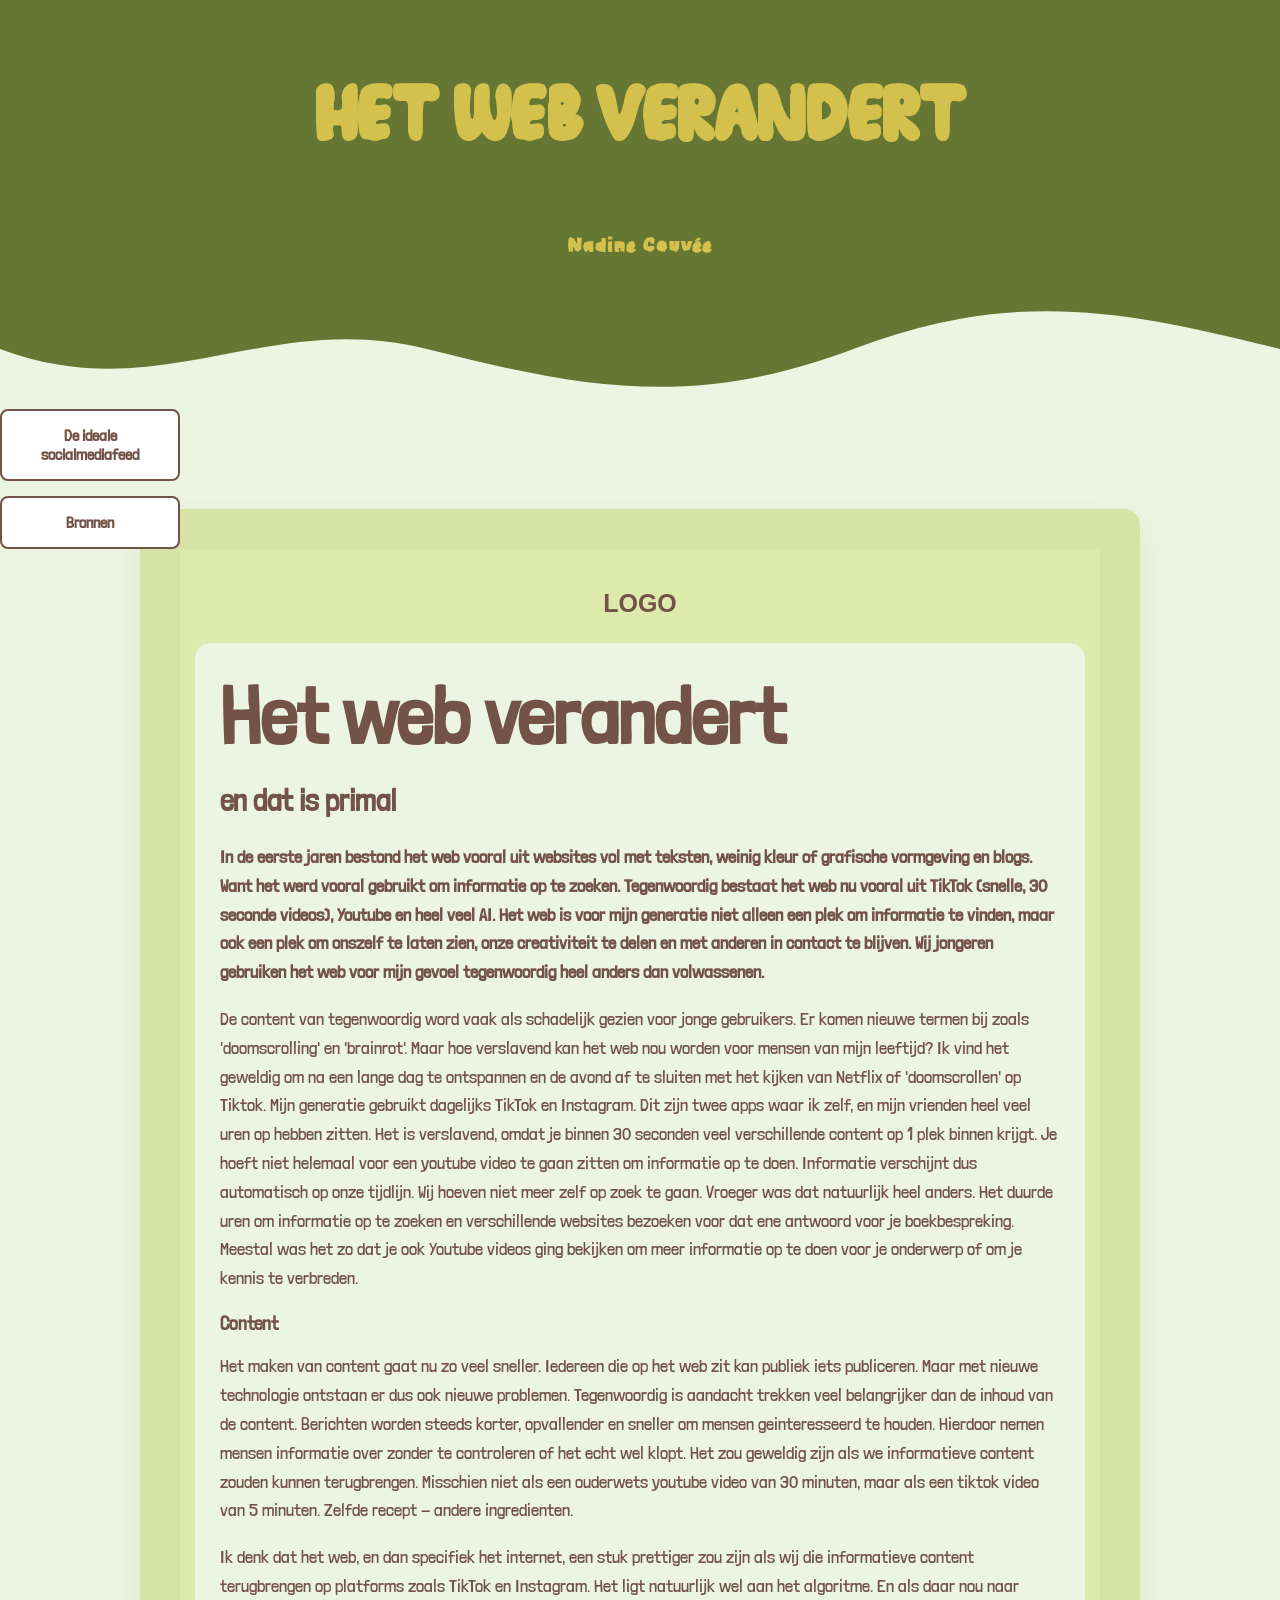
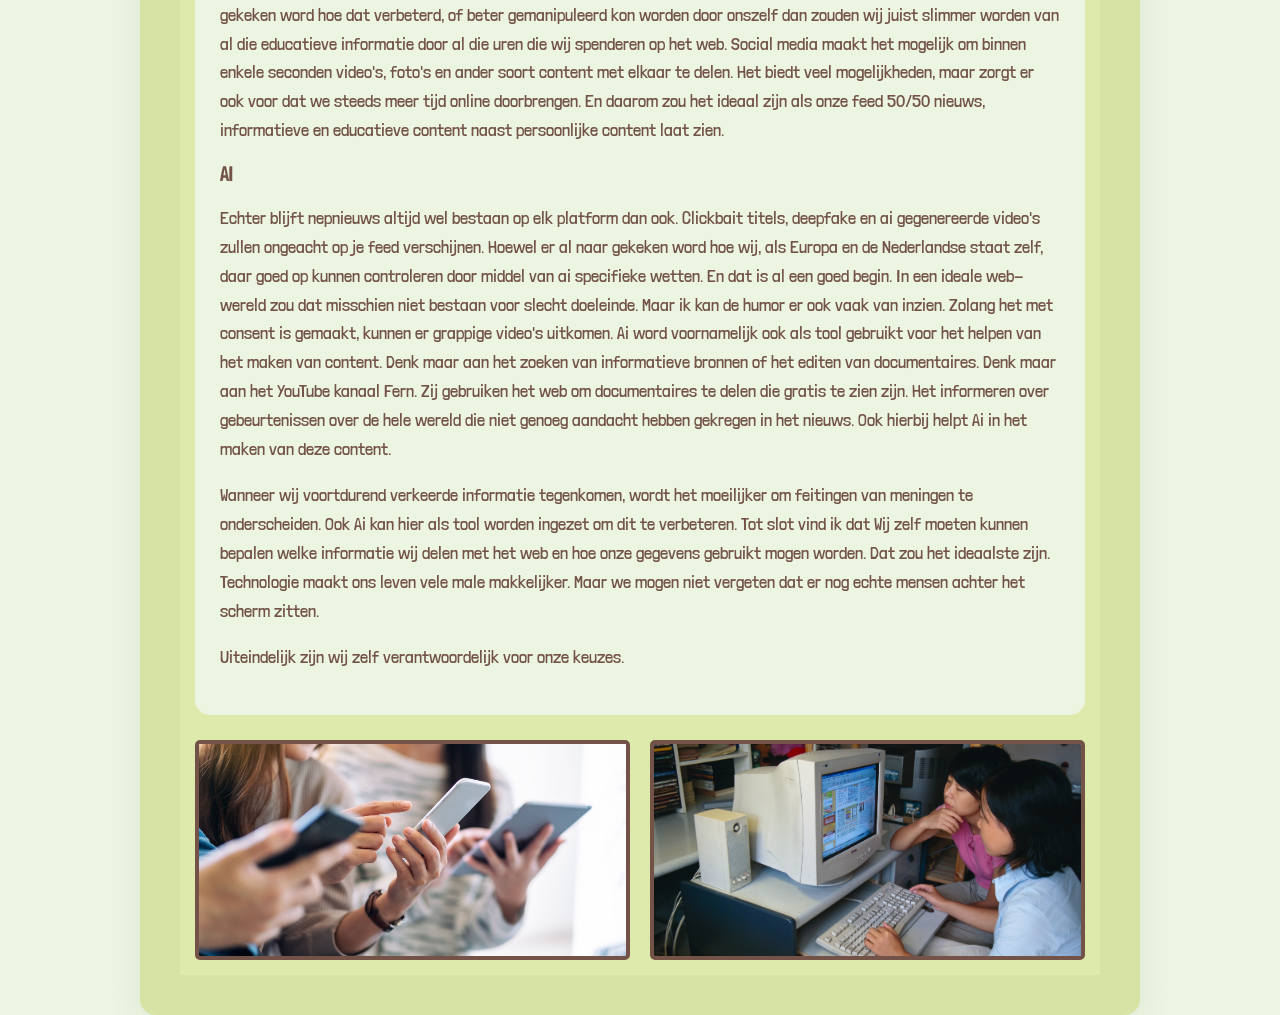
<file: index.html>
<!DOCTYPE html>
<html lang="en">


<head>
    <meta charset="UTF-8">
    <meta name="viewport" content="width=device-width, initial-scale=1.0">

    <title>Manifest</title>

    <link rel="stylesheet" href="./CSS/style.css">
</head>



<header class="header">
    <h1>Het web verandert</h1>
    <p class="MijnNaam">Nadine Couvée</p>

    <svg class="golfje" viewBox="0 0 1440 100" preserveAspectRatio="none">
        <path d="M0,40 C180,100 300,0 480,40 S780,100 960,40 S1260,0 1440,40 L1440,100 L0,100 Z" fill="#EcF5E2" />
    </svg>
</header>


<nav class="knoppen">
    <a href="Wikipedia.html">De ideale socialmediafeed</a>
    <a href="Bronnen.html">Bronnen</a>
</nav>

<main class="container">


    <section class="website" id="home">


        <div class="logo">
            <p>LOGO</p>
        </div>


        <div class="tekst" id="over">
            <h2>Het web verandert</h2>
            <div class="tekst2"
            <p>en dat is prima!</p>
            </div>

            <p>
                <strong>
                    In de eerste jaren bestond het web vooral uit websites vol met teksten, weinig kleur of grafische
                    vormgeving en blogs. Want het werd vooral gebruikt om informatie op te zoeken. Tegenwoordig bestaat
                    het
                    web nu vooral uit TikTok (snelle, 30 seconde videos), Youtube en heel veel AI. Het web is voor mijn
                    generatie niet alleen een plek om informatie te vinden, maar ook een plek om onszelf
                    te laten zien, onze creativiteit te delen en met anderen in contact te blijven. Wij jongeren
                    gebruiken
                    het web voor mijn gevoel tegenwoordig heel anders dan volwassenen.
                </strong>
            </p>
            <p>De content van tegenwoordig word vaak als schadelijk gezien voor jonge gebruikers. Er komen nieuwe termen
                bij zoals 'doomscrolling' en 'brainrot'. Maar hoe verslavend kan het web nou worden voor mensen van mijn
                leeftijd? Ik vind het geweldig om na een lange dag te ontspannen en de avond af te sluiten met het
                kijken van Netflix of 'doomscrollen' op Tiktok.
                Mijn generatie gebruikt dagelijks TikTok en Instagram. Dit zijn twee apps waar ik zelf, en mijn vrienden
                heel veel uren op hebben zitten. Het is verslavend, omdat je binnen 30 seconden veel verschillende
                content op 1 plek binnen krijgt.
                Je hoeft niet helemaal voor een youtube video te gaan zitten om informatie op te doen. Informatie
                verschijnt dus automatisch op onze tijdlijn. Wij hoeven niet meer zelf op zoek te gaan.
                Vroeger was dat natuurlijk heel anders. Het duurde uren om informatie op te zoeken en verschillende
                websites bezoeken voor dat ene antwoord voor je boekbespreking. Meestal was het zo dat je ook Youtube
                videos ging bekijken om meer informatie op te doen voor je onderwerp of om je kennis te verbreden. </p>
            <h3>Content</h3>
            <p>Het maken van content gaat nu zo veel sneller. Iedereen die op het web zit kan publiek iets publiceren.
                Maar met nieuwe technologie ontstaan er dus ook nieuwe problemen. Tegenwoordig is aandacht trekken veel
                belangrijker dan de inhoud van
                de content. Berichten worden steeds korter, opvallender en sneller om mensen geinteresseerd te houden.
                Hierdoor nemen mensen informatie over zonder te controleren of het echt wel klopt.
                Het zou geweldig zijn als we informatieve content zouden kunnen terugbrengen. Misschien niet als een
                ouderwets youtube video van 30 minuten, maar als een tiktok video van 5 minuten. Zelfde recept - andere
                ingredienten.</p>
            <p>Ik denk dat het web, en dan specifiek het internet, een stuk prettiger zou zijn als wij die informatieve
                content terugbrengen
                op platforms zoals TikTok en Instagram. Het ligt natuurlijk wel aan het algoritme. En als daar nou naar
                gekeken word hoe dat verbeterd, of
                beter gemanipuleerd kon worden door onszelf dan zouden wij juist slimmer worden van al die educatieve
                informatie door al die uren die wij spenderen op het web.
                Social media maakt het mogelijk om binnen enkele seconden video's,
                foto's en ander soort content met elkaar te delen. Het biedt veel mogelijkheden, maar zorgt er ook voor
                dat we steeds meer tijd online doorbrengen. En daarom zou het ideaal zijn als onze feed 50/50 nieuws,
                informatieve en educatieve content naast persoonlijke content
                laat zien. </p>
            <h3>AI</h3>
            <p>Echter blijft nepnieuws altijd wel bestaan op elk platform dan ook. Clickbait titels, deepfake en ai
                gegenereerde video's zullen ongeacht op je feed verschijnen.
                Hoewel er al naar gekeken word hoe wij, als Europa en de Nederlandse staat zelf, daar goed op kunnen
                controleren door middel van ai specifieke wetten. En dat is al een goed
                begin. In een ideale web-wereld zou dat misschien niet bestaan voor slecht doeleinde. Maar ik kan de
                humor er ook vaak van inzien. Zolang het met consent is gemaakt, kunnen er grappige
                video's uitkomen. Ai word voornamelijk ook als tool gebruikt voor het helpen van het maken van content.
                Denk maar aan het zoeken van informatieve bronnen of het editen van documentaires.
                Denk maar aan het YouTube kanaal Fern. Zij gebruiken het web om documentaires te delen die gratis te
                zien zijn. Het informeren over gebeurtenissen over de hele wereld die niet genoeg aandacht hebben
                gekregen in het nieuws.
                Ook hierbij helpt Ai in het maken van deze content. </p>

            <p>Wanneer wij voortdurend verkeerde informatie tegenkomen, wordt het moeilijker om feitingen van meningen
                te onderscheiden. Ook Ai kan hier als tool worden ingezet om dit te verbeteren.

                Tot slot vind ik dat Wij zelf moeten kunnen bepalen welke informatie wij delen met het web en hoe onze
                gegevens gebruikt
                mogen worden. Dat zou het ideaalste zijn. Technologie maakt ons leven vele male makkelijker. Maar we
                mogen niet vergeten dat er nog echte mensen achter het scherm zitten. </p>
            <p>Uiteindelijk zijn wij zelf verantwoordelijk voor onze keuzes.</p>
        </div>


        <div class="fotos" id="fotos">

            <img src="Fotos\Stock1.jpg" alt="Eerste foto">

            <img src="Fotos\Stock2.jpg" alt="Tweede foto">

        </div>

    </section>

</main>

</body>

</html>
</file>
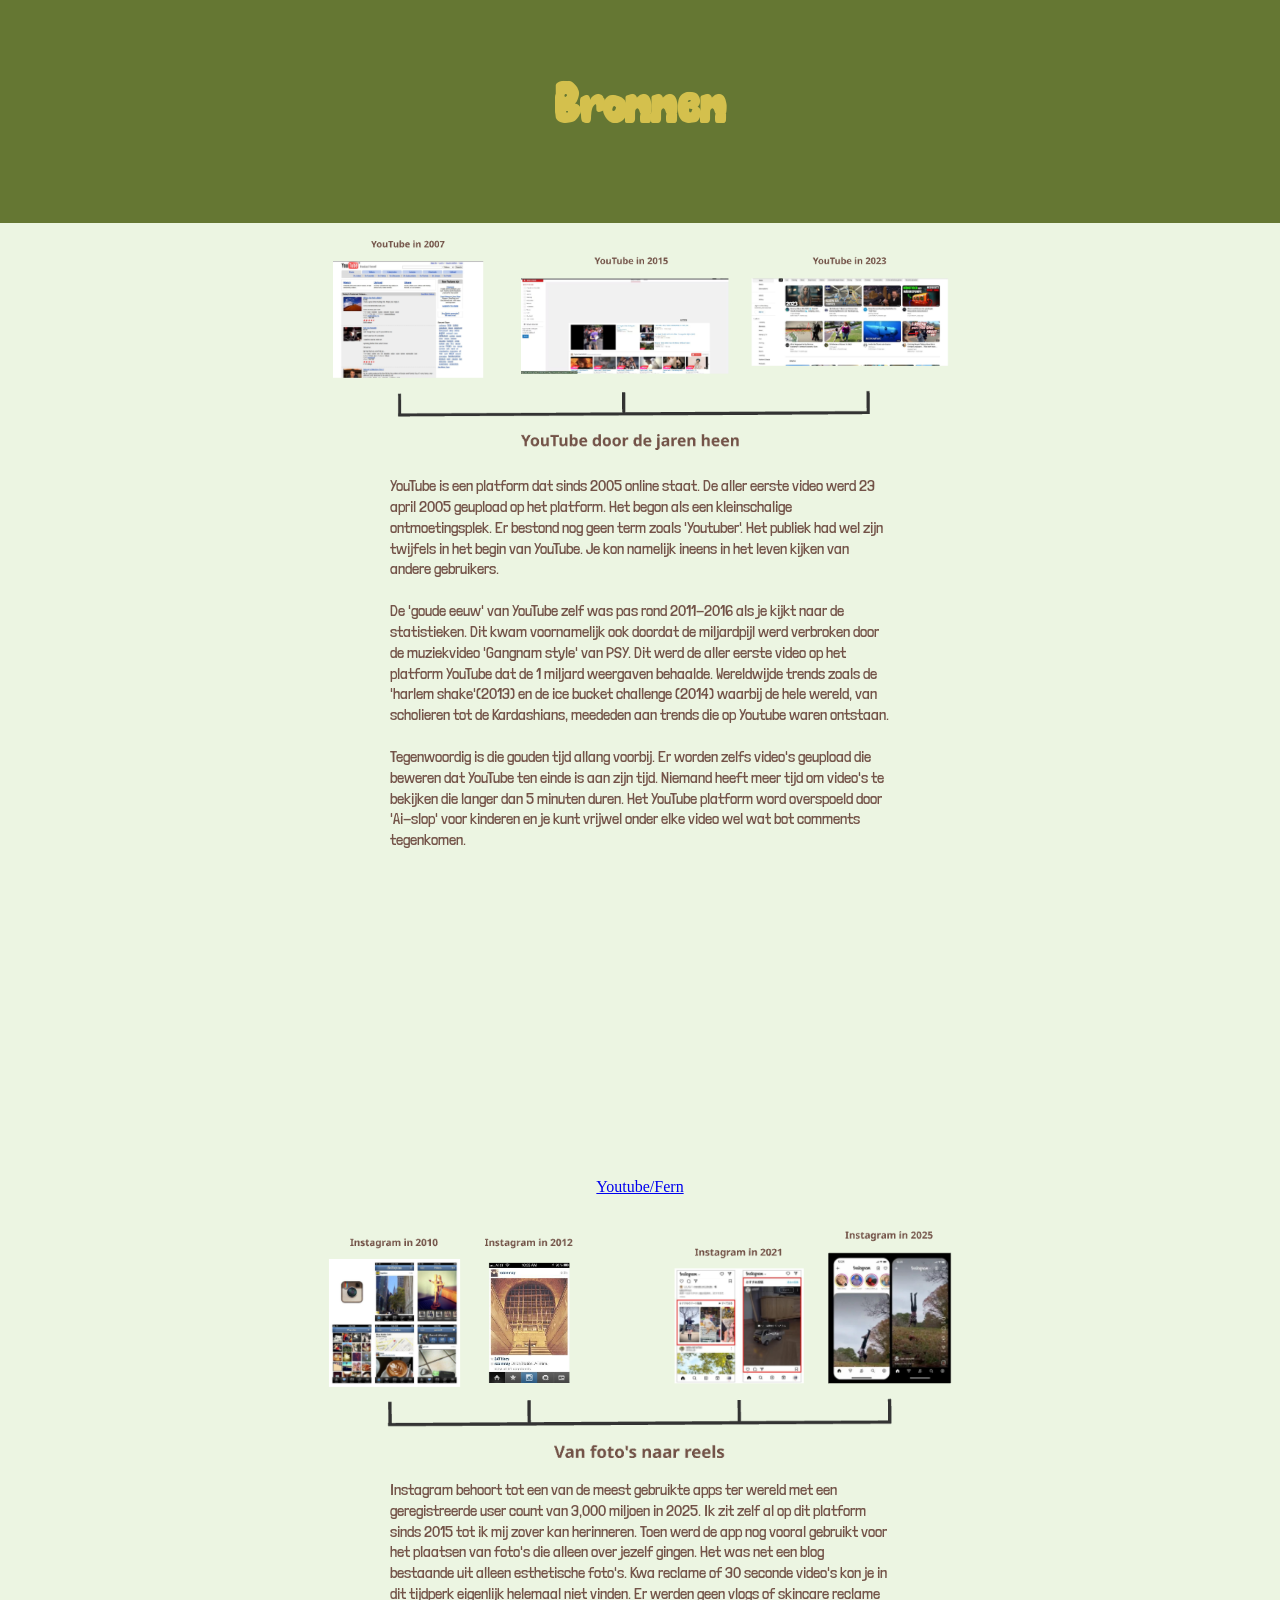
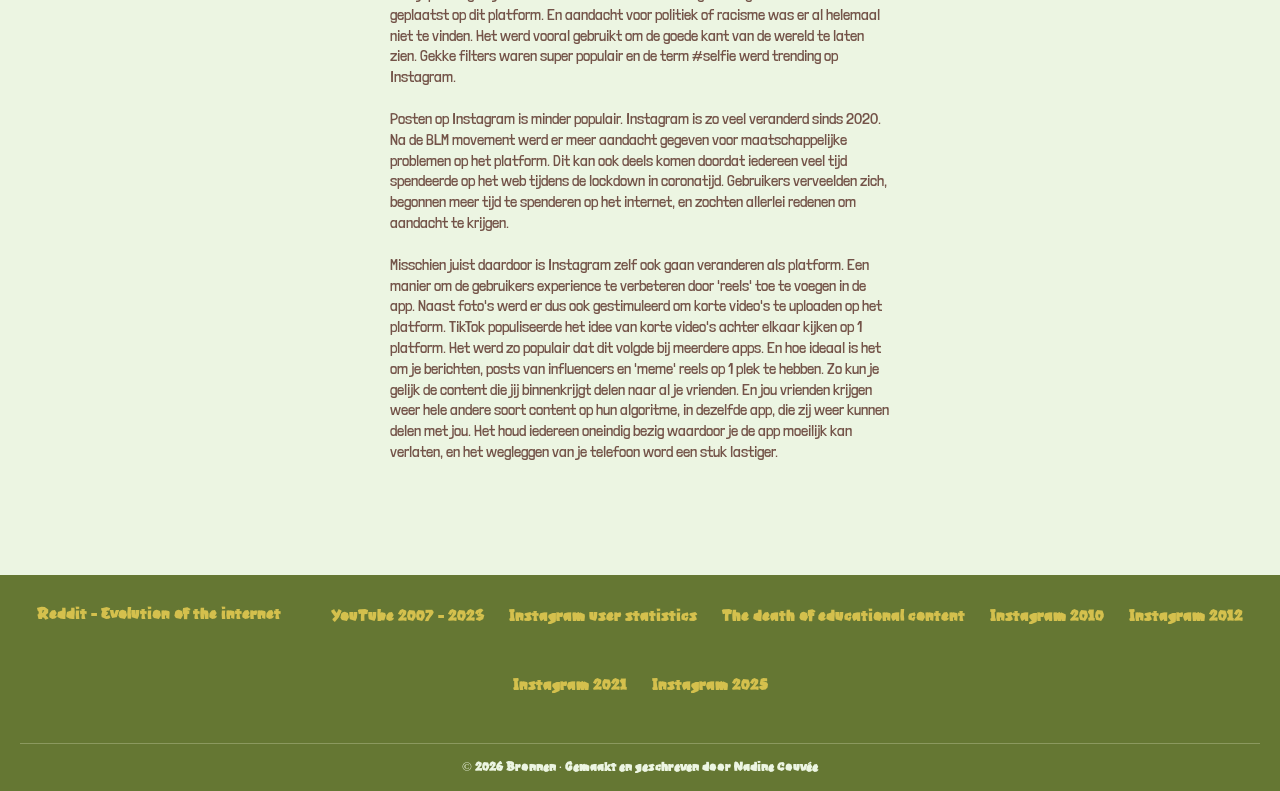
<file: Bronnen.html>
<!DOCTYPE html>
<html lang="en">

<head>
    <meta charset="UTF-8">
    <meta name="viewport" content="width=device-width, initial-scale=1.0">
    <title>Bronnen</title>
    <link rel="stylesheet" href="./CSS/bronnen.css" </head>
    <header class="header">
        <h1>Bronnen</h1>
    </header>


    <div class="Tijdlijnen">
        <img src="Fotos/YoutubeTijdlijn.png">
        <p>YouTube is een platform dat sinds 2005 online staat. De aller eerste video werd 23 april 2005 geupload
            op het platform.
            Het begon als een kleinschalige ontmoetingsplek. Er bestond nog geen term zoals 'Youtuber'.
            Het publiek had wel zijn twijfels in het begin van YouTube. Je kon namelijk ineens in het leven kijken van
            andere gebruikers.
        </p>
        <p> De 'goude eeuw' van YouTube zelf was pas rond 2011-2016 als je kijkt naar de statistieken. Dit kwam
            voornamelijk ook doordat
            de miljardpijl werd verbroken door de muziekvideo 'Gangnam style' van PSY. Dit werd de aller eerste video op
            het platform YouTube dat de 1 miljard weergaven
            behaalde. Wereldwijde trends zoals de 'harlem shake'(2013) en de ice bucket challenge (2014) waarbij de hele
            wereld, van scholieren tot de Kardashians, meededen aan trends die op Youtube waren ontstaan.
        </p>
        <p>Tegenwoordig is die gouden tijd allang voorbij. Er worden zelfs video's geupload die beweren dat YouTube ten
            einde is aan zijn tijd. Niemand heeft meer tijd om video's te bekijken die langer dan 5 minuten duren.
            Het YouTube platform word overspoeld door 'Ai-slop' voor kinderen en je kunt vrijwel onder elke video wel
            wat bot comments tegenkomen.
        </p>
        <iframe width="560" height="315" src="https://www.youtube.com/embed/-Gnrp_caPvo?si=iKhX9utOZyFTcHmW"
            title="YouTube video player" frameborder="0"
            allow="accelerometer; autoplay; clipboard-write; encrypted-media; gyroscope; picture-in-picture; web-share"
            referrerpolicy="strict-origin-when-cross-origin" allowfullscreen></iframe>
        <a href="https://www.youtube.com/watch?v=-Gnrp_caPvo">Youtube/Fern
        </a>
        </p>
        <img src="Fotos/InstagramTijdlijn.png">
        <p>Instagram behoort tot een van de meest gebruikte apps ter wereld met een geregistreerde user count van 3,000
            miljoen in 2025. Ik zit zelf al op dit platform
            sinds 2015 tot ik mij zover kan herinneren. Toen werd de app nog vooral gebruikt voor het plaatsen van
            foto's die alleen over jezelf gingen. Het was net een blog bestaande uit alleen esthetische foto's.
            Kwa reclame of 30 seconde video's kon je in dit tijdperk eigenlijk helemaal niet vinden. Er werden geen
            vlogs of skincare reclame geplaatst op dit platform. En aandacht voor politiek of racisme was er al helemaal
            niet te vinden.
            Het werd vooral gebruikt om de goede kant van de wereld te laten zien. Gekke filters waren super populair en
            de term #selfie werd trending op Instagram.
        </p>
        <p>Posten op Instagram is minder populair. Instagram is zo veel veranderd sinds 2020. Na de BLM movement werd er
            meer aandacht gegeven voor maatschappelijke problemen op het platform.
            Dit kan ook deels komen doordat iedereen veel tijd spendeerde op het web tijdens de lockdown in coronatijd.
            Gebruikers verveelden zich, begonnen meer tijd te spenderen op het internet, en zochten allerlei redenen om
            aandacht te krijgen.
        <p>
            Misschien juist daardoor is Instagram zelf ook gaan veranderen als platform. Een manier om de gebruikers
            experience te verbeteren door 'reels' toe te voegen in de app. Naast foto's werd er dus ook gestimuleerd om
            korte video's te uploaden op het platform.
            TikTok populiseerde het idee van korte video's achter elkaar kijken op 1 platform. Het werd zo populair dat
            dit volgde bij meerdere apps. En hoe ideaal is het om je berichten, posts van influencers en 'meme' reels op
            1 plek te hebben. Zo kun je gelijk de content die jij binnenkrijgt delen naar al je vrienden.
            En jou vrienden krijgen weer hele andere soort content op hun algoritme, in dezelfde app, die zij weer
            kunnen delen met jou. Het houd iedereen oneindig bezig waardoor je de app moeilijk kan verlaten, en het
            wegleggen van je telefoon word een stuk lastiger.
        </p>
        </p>
        </p>
    </div>
    <footer class="footer">
        <div class="footer-links" <p>
            <a
                href="https://www.reddit.com/r/CasualConversation/comments/17l3f03/evolution_of_internet_from_2000_to_present/?tl=nl&captcha=1">Reddit
                - Evolution of the internet
            </a>
            </p>
            <p>
                <a
                    href="https://www.eluniversal.com.co/tecnologia/2025/02/14/youtube-cumple-20-anos-asi-ha-evolucionado-la-plataforma/?utm_source=chatgpt.com">YouTube 2007 - 2023
                </a>
            </p>
            <p>
                <a
                    href="https://www.statista.com/statistics/183585/instagram-number-of-global-users/?srsltid=AYCX9vLF75JblXj6L8TXp2uxcGQbEkKo4MBzFa_uKFk2SiEGQwIH9Rqi">Instagram
                    user statistics</a>
            </p>
            <p>
                <a href="https://www.youtube.com/watch?v=-Gnrp_caPvo">The death of educational content</a>
            </p>
            <p>
                <a href="https://x.com/WebDesignMuseum/status/1842940375587037417?utm_source=chatgpt.com">Instagram
                    2010</a>
            </p>
            <p>
                <a href="https://www.webdesignmuseum.org/iphone/instagram-for-iphone-in-2012?utm_source=chatgpt.com">Instagram
                    2012</a>
            </p>
            <p>
                <a href="https://cloalt.com/instagram-discoverytab-algorithm/?utm_source=chatgpt.com">Instagram 2021</a>
            </p>
            <p>
                <a
                    href="https://tr.linkedin.com/posts/aysucaglayan_instagram-reels-meta-activity-7380889650007199744-qJfu/?utm_source=chatgpt.com">Instagram
                    2025</a>
            </p>
        </div>
        <div class="footer-bottom">
            © 2026 Bronnen · Gemaakt en geschreven door Nadine Couvée
        </div>
    </footer>
    </body>

</html>
</file>
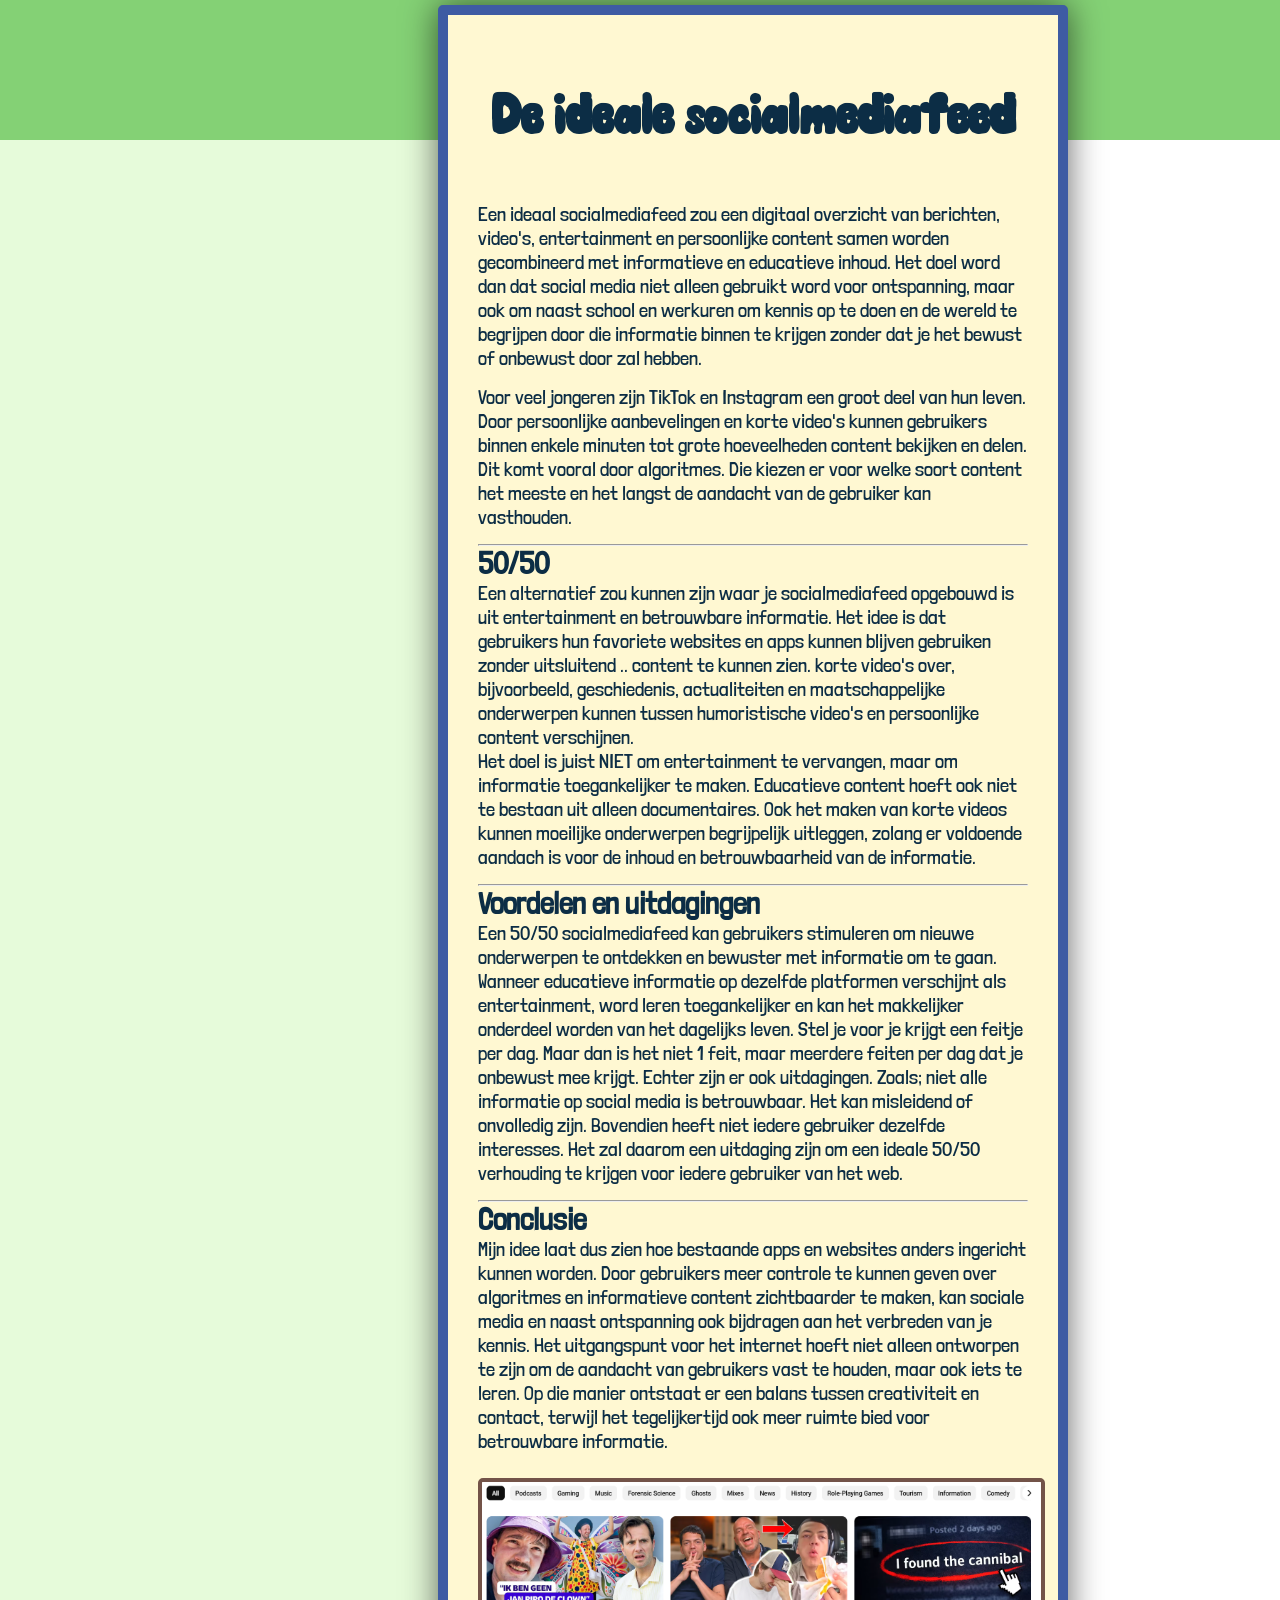
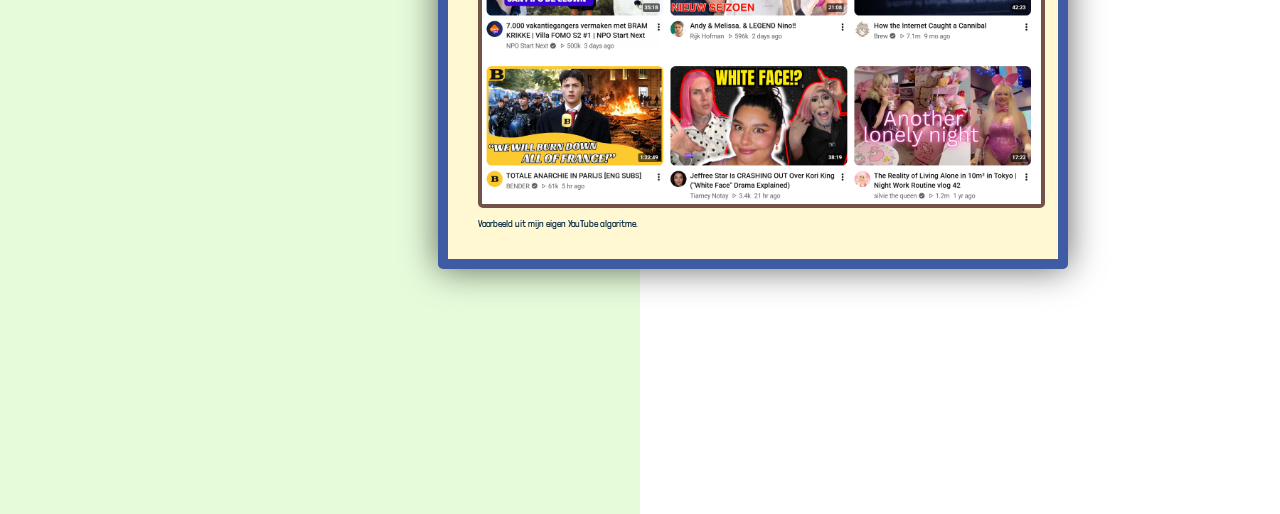
<file: Wikipedia.html>
<!DOCTYPE html>
<html lang="en">

<head>
    <meta charset="UTF-8">
    <meta name="viewport" content="width=device-width, initial-scale=1.0">
    <title>socialmediafeed</title>
    <link rel="stylesheet" href="./CSS/wikipedia.css">

</head>

<body>

    <header class="header">
    </header>

    <main class="layout">

        <section class="content">


            <div class="logo">
                <h2>De ideale socialmediafeed</h2>
            </div>

            <div class="Tekst">
                <p>Een ideaal socialmediafeed zou een digitaal overzicht van berichten, video's, entertainment en
                    persoonlijke content
                    samen worden gecombineerd met informatieve en educatieve inhoud. Het doel word dan dat social media
                    niet alleen gebruikt word
                    voor ontspanning, maar ook om naast school en werkuren om kennis op te doen en de wereld te
                    begrijpen door die informatie binnen te krijgen zonder dat je het bewust
                    of onbewust door zal hebben.
                </p>

                <p> Voor veel jongeren zijn TikTok en Instagram een groot deel van hun leven. Door persoonlijke
                    aanbevelingen en korte video's kunnen gebruikers
                    binnen enkele minuten tot grote hoeveelheden content bekijken en delen. Dit komt vooral door
                    algoritmes. Die kiezen er voor welke soort content het meeste en het langst de aandacht
                    van de gebruiker kan vasthouden. </p>

            
            <hr>
            <h2>50/50</h2>
            <div>Een alternatief zou kunnen zijn waar je socialmediafeed opgebouwd is uit entertainment en betrouwbare
                informatie.
                Het idee is dat gebruikers hun favoriete websites en apps kunnen blijven gebruiken zonder uitsluitend ..
                content te kunnen zien.
                korte video's over, bijvoorbeeld, geschiedenis, actualiteiten en maatschappelijke onderwerpen kunnen
                tussen humoristische video's en persoonlijke
                content verschijnen.

            <p>Het doel is juist NIET om entertainment te vervangen, maar om
                informatie toegankelijker te maken. Educatieve content hoeft ook niet te bestaan uit alleen
                documentaires. Ook het maken van
                korte videos kunnen moeilijke onderwerpen begrijpelijk uitleggen, zolang er voldoende aandach is voor de
                inhoud en betrouwbaarheid van de informatie.
            </p>
            <hr>
            <h2>Voordelen en uitdagingen</h2>
            <p>Een 50/50 socialmediafeed kan gebruikers stimuleren om nieuwe onderwerpen te ontdekken en bewuster met
                informatie om te gaan.
                Wanneer educatieve informatie op dezelfde platformen verschijnt als entertainment, word leren
                toegankelijker en kan het makkelijker
                onderdeel worden van het dagelijks leven. Stel je voor je krijgt een feitje per dag. Maar dan is het
                niet 1 feit, maar meerdere feiten per dag dat je onbewust mee krijgt.

                Echter zijn er ook uitdagingen. Zoals; niet alle informatie op social media is betrouwbaar. Het kan
                misleidend of onvolledig zijn.
                Bovendien heeft niet iedere gebruiker dezelfde interesses. Het zal daarom een uitdaging zijn om een
                ideale 50/50 verhouding te krijgen voor iedere gebruiker van het web.

            </p>
            <hr>
            <h2>Conclusie</h2>
            <p>Mijn idee laat dus zien hoe bestaande apps en websites anders ingericht kunnen worden. Door gebruikers
                meer
                controle te kunnen geven over algoritmes en informatieve content zichtbaarder te maken, kan sociale
                media en
                naast ontspanning ook bijdragen aan het verbreden van je kennis.

                Het uitgangspunt voor het internet hoeft niet alleen ontworpen te zijn om de aandacht van gebruikers
                vast te houden, maar ook iets te leren.
                Op die manier ontstaat er een balans tussen creativiteit en contact, terwijl het tegelijkertijd ook meer
                ruimte bied voor betrouwbare informatie.
            </p>
        </div>
        <div class="foto" id="foto">
            <img src="Fotos/VoorbeeldFeed.png" alt="nogwip">
            <p>Voorbeeld uit mijn eigen YouTube algoritme.</p>
        </div>
        </section>


    </main>

</body>

</html>
</file>
<file: CSS/style.css>
@font-face {
    font-family: 'MagicWorld';
    src: url('../CSS/Fonts/MAGIC-WORLD.otf')format('truetype');
    font-weight: normal;
    font-style: normal;
}

@font-face {
    font-family: PaperKuto;
    src: url('../CSS/Fonts/PaperKuto-Regular.ttf')format('truetype');
    font-weight: normal;
    font-style: normal;
}

@font-face {
    font-family: Londrina;
    src: url('../CSS/Fonts/LondrinaSolid-Light.ttf')format('truetype');
}

h1 {
    font-family: 'MagicWorld', sans-serif;
    color: #D4C04D;
}


* {
    box-sizing: border-box;
}

body {
    margin: 0;
    background-color: #EcF5E2;
    font-family: Arial, sans-serif;
    color: rgb(115, 83, 72);
}


html,
body {
    margin: 0;
    padding: 0;
    width: 100%;
}

.header {
    position: relative;
    width: 100%;
    box-sizing: border-box;
    background-color: #657733;
    padding: 20px 12px 130px;
    min-height: 300px;
}

.header h1 {
    margin: 0;
    font-size: 68px;
    font-weight: 900;
    text-transform: uppercase;
    text-align: center;
}


.header .MijnNaam {
    font-family: 'PaperKuto', sans-serif;
    font-size: 20px;
    font-weight: 200;
    text-align: center;
    margin-top: 1px;
    letter-spacing: 1px;
    color: #D4C04D
}

.golfje {
    display: block;
    position: absolute;
    bottom: 0;
    left: 0;
    width: 100%;
    height: 100px;
}

.container {

    max-width: 1000px;
    margin: 0 auto;
    margin-top: -40px;
    padding: 40px 40px 40px;
    background-color: #D7E3A4;
    border-radius: 16px;
    box-shadow: 0 10px 35px rgba(35, 50, 25, 0.07);
}



.knoppen {
    width: 180px;
    display: flex;
    flex-direction: column;
    gap: 15px;
    position: aboslute;
    left: 30px;
    top: 200px;
}

.knoppen a {
    display: block;
    padding: 15px;

    background-color: white;
    border: 2px solid #735348;
    border-radius: 8px;
    transition: 0.3s ease-out;

    color: rgb(115, 83, 72);
    text-decoration: none;
    text-align: center;
    font-family: 'Londrina', sans-serif;
    font-size: 16px;
    font-weight: bold;
}

.knoppen a:hover {
    background-color: rgb(115, 83, 72);
    color: #dacece;
    transform: translateY(-3px);
    box-shadow: 0 4px 8px rgba(0, 0, 0, 0.15);
}



.website {
    flex: 1;
    min-width: 0;

    background-color: #dee9ac;
    padding: 15px;
}




.logo {
    text-align: center;
    margin-bottom: 25px;
}

.logo p {
    font-size: 25px;
    font-weight: bold;
}



.tekst {
    padding: 25px;
    border-radius: 15px;
    text-align: left;
    font-family: 'Londrina', sans-serif;
    background-color: #ECF5E2;
}

.tekst h2 {
    margin: 0 0 20px;
    font-size: 80px;
    font-weight: 900;
}

.tekst p {
    font-size: 18px;
    line-height: 1.6;
}




.fotos {
    display: flex;
    gap: 20px;
    margin-top: 25px;
}

.fotos img {
    width: calc(50% - 10px);
    height: 220px;
    object-fit: cover;
    border: 4px solid #735348;
    border-radius: 5px;
}

.tekst2 {
    display: block;
    font-size: 30px;
    margin-top: 0;
    margin-bottom: 25px;
font-weight: bold;
}
</file>
<file: CSS/bronnen.css>
@font-face {
    font-family: 'MagicWorld';
    src: url('../CSS/Fonts/MAGIC-WORLD.otf')format('truetype');
    font-weight: normal;
    font-style: normal;
}

@font-face {
    font-family: PaperKuto;
    src: url('../CSS/Fonts/PaperKuto-Regular.ttf')format('truetype');
    font-weight: normal;
    font-style: normal;
}

@font-face {
    font-family: Londrina;
    src: url('../CSS/Fonts/LondrinaSolid-Light.ttf')format('truetype');
}


body {
    background-color: #EcF5E2;
    margin: 0;
}

.header {
    width: 100%;
    box-sizing: border-box;
    min-height: 140px;
    margin: 0;
    padding: 0;

    background-color: #657733;

    display: flex;
    justify-content: center;
    align-items: center;
}

.header h1 {
    font-family: MagicWorld, 'sans-serif';
    font-size: 50px;
    color: #D4C04D
}

.Tijdlijnen {
    display: flex;
    flex-direction: column;
    align-items: center;
    width: 100%;
    gap: 1px;
}

.Tijdlijnen img {
    display: block;
    width: 50%;
    height: auto;
    margin: 0 auto;
}

.Tijdlijnen p {
    margin-top: 10px;
    margin-bottom: 10px;
    line-height: 1.3;
    font-family: Londrina, 'sans-serif';
    color: #735348;
    max-width: 500px;
}


.footer {
    background-color: #657733;
    color: #ECF5E2;
    text-align: center;
    padding: 30px 20px 15px;
    margin-top: 60px;
    font-family: PaperKuto, 'sans-serif';
}

.footer h2 {
    color: #D4C04D;
    margin: 0 0 10px;
    font-size: 26px;
}

.footer p {
    margin: 0 0 20px;
    line-height: 1.5;
}

.footer-links {
    display: flex;
    justify-content: center;
    flex-wrap: wrap;
    gap: 25px;
    margin-bottom: 25px;
}

.footer a {
    color: #D4C04D;
    text-decoration: none;
    transition: color 0.2s;
}

.footer a:hover {
    color: #735348;
}

.footer-bottom {
    border-top: 1px solid #8B995F;
    padding-top: 15px;
    font-size: 13px;
}
</file>
<file: CSS/wikipedia.css>
@font-face {
    font-family: 'MagicWorld';
    src: url('../CSS/Fonts/MAGIC-WORLD.otf')format('truetype');
    font-weight: normal;
    font-style: normal;
}

@font-face {
    font-family: PaperKuto;
    src: url('../CSS/Fonts/PaperKuto-Regular.ttf')format('truetype');
    font-weight: normal;
    font-style: normal;
}

@font-face {
    font-family: Londrina;
    src: url('../CSS/Fonts/LondrinaSolid-Light.ttf')format('truetype');
}


* {
    margin: 0;
    padding: 0;
    box-sizing: border-box;
}



body {
    font-family: 'Londrina', sans-serif;
    font-size: 30px;
    background: linear-gradient(to right, #E6FBDA 50%, white 50%);
}



.header {
    width: 100%;
    box-sizing: border-box;
    min-height: 140px;
    padding: 0;
    margin: 0;

    background-color: #84D175;

    display: flex;
    justify-content: center;
    align-items: center;
}




.layout {
    width: min(1400px, 94%);

    margin: 55px auto;

    display: grid;
    grid-template-columns: 210px minmax(0, 1fr);
    gap: 35px;

    align-items: start;
}


.content {
    width: 300%;
    height: auto;
    transform: translate(400px, -190px);
    padding: 30px;

    background-color: #FFF8D2;
    border: 5px solid #3E5BA3;
    border-radius: 5px;
    border-width: 10px;


    box-shadow: 0 0 35px rgba(0, 0, 0, 0.6);


}



.logo {
    min-height: autopx;
    margin-bottom: 1px;

    display: flex;
    justify-content: center;
    align-items: center;


}

.logo h2 {
    font-family: MagicWorld, 'sans-serif';
    font-size: 50px;
    color: #0c2d45;
}

.Tekst {
    color: #0c2d45;
    font-size: 20px;
}

.Tekst p {
    margin-bottom: 15px;
}

.foto {
    display: flex;
    flex-direction: column;
    align-items: flex-start;
    gap: 10px;
    margin-top: 25px;
}

.foto img {
    width: auto;
    height: 330px;
    object-fit: cover;
    border: 4px solid rgb(115, 83, 72);
    border-radius: 5px;

}

.foto p {
    font-size: 10px;
    margin: 0;
}
</file>
